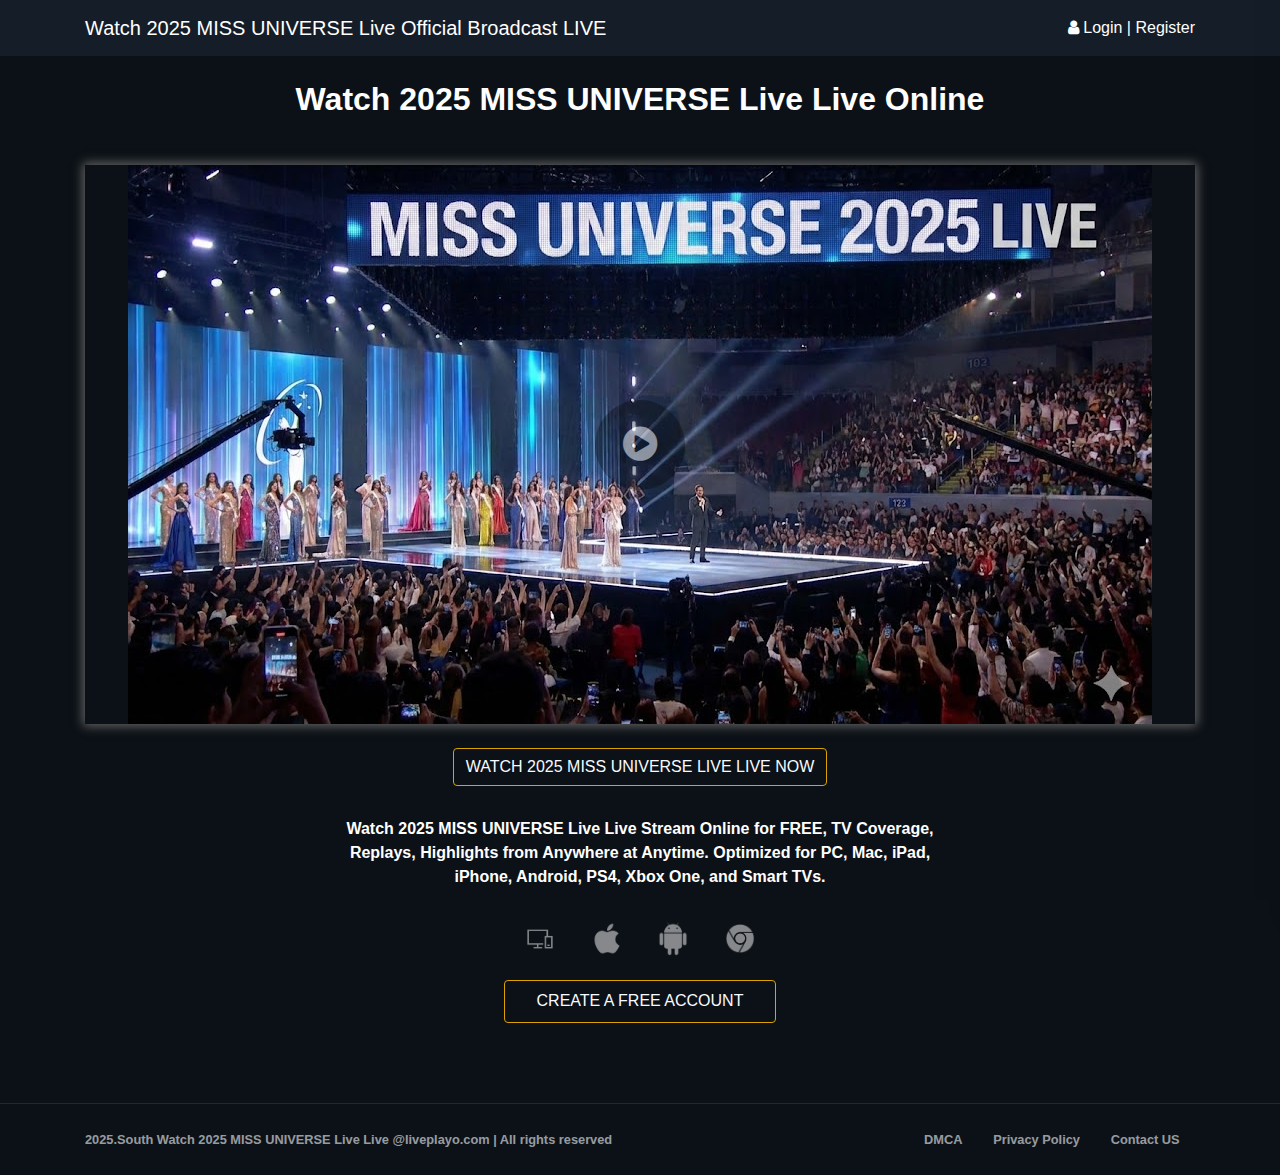
<file: index.html>
<!doctype html>
<html lang="en">


<meta http-equiv="content-type" content="text/html;charset=UTF-8" /><!-- /Added by HTTrack -->
<meta http-equiv="content-type" content="text/html;charset=UTF-8" /><!-- /Added by HTTrack -->
<head>
    <meta charset="utf-8">
    <meta name="viewport" content="width=device-width, initial-scale=1, shrink-to-fit=no">
   
	<meta name="keywords" content="">
    <meta name="author" content="">
	
	<link href="https://i.imgur.com/YObo4dq.png" rel="icon" type="image/ico">
	<link href="https://i.imgur.com/YObo4dq.png" rel="icon" type="image/png">

    <title>Watch 2025 MISS UNIVERSE Live Live </title>
    <meta name="description" content="Open Training Without Buffering. Support Android, iPhone, iPad, Tablet." />

    <!-- Bootstrap core CSS -->
    <link href="assets/css/bootstrap.min.css" rel="stylesheet">
	<link href="maxcdn.bootstrapcdn.com/font-awesome/4.3.0/css/font-awesome.min.css" rel="stylesheet">
	
    <!-- Custom styles for this template -->
    <link href="assets/css/style.css" rel="stylesheet">
  </head>

  <body>

    <nav class="navbar navbar-expand-md navbar-dark bg-dark top_menu">
      <div class="container mobile_header">
        <a class="logo navbar-brand" href="register.html">Watch 2025 MISS UNIVERSE Live Official Broadcast LIVE</a>
               
        <ul class="nav justify-content-end">
          
          <li class="dropdown">
              <a href="#" class="signin_btn"  role="button" aria-expanded="true">
                  <i class="fa fa-user"></i> Login | </span>
              </a>
			  <a class="affiliate" href="register.html">Register</a>
          </li>

          
        </ul>
        
      </div>
    </nav>

  <div class="container">
      <div class="header">
	  <br>
        <h2 class="text-center"><b style="color: White;">Watch 2025 MISS UNIVERSE Live Live Online</h2>
	  <br>
      </div>
      <div class="video_section" id="video">
	  	<center><img class="img img-fluid" src="open1.jpg"></center>
        <div class="video_player videoPlayerBtn">
		  <span id="play" class="play-btn-border ease"><i class="fa fa-play-circle headline-round ease" aria-hidden="true"></i></span>
        </div>
		<div class="text-center videoLoading" style="display:none">
			<span class="spinner loading"></span>
         </div>
		 
		 <div class="controls">	
		 	<div class="controlContent">	 	 	
				<div id="leftControls" >
					<i class="fa fa-play controlBtn videoPlayerBtn" aria-hidden="true"></i> &nbsp;&nbsp;	
					<i class="fa fa-volume-up controlBtn" aria-hidden="true"></i>		
				</div>	
				<div id="rightControls">
					<span class="live-badge__icon"></span> LIVE &nbsp;&nbsp;	
					<i class="fa fa-cog"></i> &nbsp;&nbsp;
					<i class="fa fa-arrows icon-size-fullscreen"></i>	
				</div>	
			</div>		
		 </div>
		 
      </div>
      
	  <br />
	  
	  <div class="text-center">
		<a class="btn btn-outline affiliate" href="register.html">Watch 2025 MISS UNIVERSE Live Live Now</a>
	  </div>
	  
	  <br />
	  


           <center> <div class="col-md-7">
			<div class="device-features__content text-left">
				<p class="sub_headline"><center>Watch 2025 MISS UNIVERSE Live Live Stream Online for FREE, TV Coverage, Replays, Highlights from Anywhere at Anytime. Optimized for PC, Mac, iPad, iPhone, Android, PS4, Xbox One, and Smart TVs.<center></p>
				<center> <div class="device-features__brands">
					<img class="img-fluid" width="30" src="assets/img/channels/devices_pc.png" alt="All Devices">
					<img class="img-fluid" width="30" src="assets/img/channels/apple_pc.png" alt="iOS">
					<img class="img-fluid" width="30" src="assets/img/channels/android_pc.png" alt="Android">
					<img class="img-fluid" width="30" src="assets/img/channels/chromecast_pc.png" alt="Chromecast">
				</div> </center> </center>
				
				<!--<div class="row feature">
					<div class="col-md-3">
						<h6 class="list-group-item-heading"><i class="fa fa-film biru fa-fw"></i> High Quality Streaming</h6>
						<p class="feature_sub_title">All of the Live Event is available in the HD Quality or even higher!</p>
					</div>
					<div class="col-md-3">
						<h6 class="list-group-item-heading"><i class="fa fa-youtube-play pink fa-fw"></i> Watch Without Limits</h6>
						<p class="feature_sub_title">You will get access to all of your favourite Show without any limits.</p>
					</div>
					<div class="col-md-3">
						<h6 class="list-group-item-heading"><i class="fa fa-ban coklat fa-fw"></i> No Ads, 100% Free Advertising</h6>
						<p class="feature_sub_title">Your account will always be free from all kinds of advertising.</p>
					</div>
					<div class="col-md-3">
						<h6 class="list-group-item-heading"><i class="fa fa-tablet ijo fa-fw"></i> Watch anytime, anywhere</h6>
						<p class="feature_sub_title">It works on your Mobile, TV, PC or MAC!</p>
					</div>
				</div>-->
				
				<center> <a href="register.html" class="btn btn-md btn-outline affiliate">Create A Free Account</a> </center>
			</div>
		</div>
	  </div>
  </div>
			   
				     
  <footer class="footer">
      <div class="container">
      	<div class="row">
		  <div class="col-md-6 col-xs-12">
		  	<div class="copyright">2025.South Watch 2025 MISS UNIVERSE Live Live @liveplayo.com  | All rights reserved</div>
		  </div>
		  <div class="col-md-6 col-xs-12">
			<div class="footer__links d-flex justify-content-end">
				<a href="email.html" data-page='dmca' data-title="DMCA" class="info">DMCA</a>
				<a href="email.html" data-page='privacy'  data-title="Privacy Policy" class="info">Privacy Policy</a>
				<a href="email.html" data-page='terms' data-title="Terms and Condition" class="info">Contact US</a>
				
			</div>
		  </div>
		</div>
      </div>
    </footer>
	
	<div id="singin_panel">
		<div class="signin__close">
		<i class="fa fa-close fa-lg" aria-hidden="true"></i>
		</div>
		
		
		<div class="signin__holder">
			<form id="signinform">
				<div class="signin__default">
					<h1>Sign In</h1>
					<div class="signin__group">
						<label for="email" class="">Email</label>
						<input type="text" id="email" placeholder="Enter your email">
					</div>
					<div class="signin__group">
						<label for="password" class="">Password</label>
						<span class="label-note" id="forgotpass">Forgot Password?</span>
						<input type="password" id="password" placeholder="Enter your password">
					</div>
					<div class="form-alert" style="display: none;">Oops! Your Password or email address Doesn't Match!</div>
					<button class="btn btn-outline btn-md mt-3 singin_btn" type="submit">Sign In</button>
					<div class="signin__footer">
						<a href="register.html" class="affiliate" >Don't have an account? <span>Sign Up</span></a>
					</div>
				</div>
			</form>
			
			<form id="resetpassform">
				<div class="signin__resetpassword" style="display: none;">
					<h1>Reset Password</h1>
					<p class="text-muted">Enter your email address and we'll send you a link to reset your password.</p>
					<div class="signin__group">
						<label for="emailreset" class="">Email</label>
						<input type="text" id="emailreset" placeholder="Enter your email">
					</div>
					<div class="form-alert" style="display: none;"></div>
					<button class="btn btn-outline btn-md mt-3" type="submit">Submit</button>
					<div class="signin__footer">
						<a id="signindefault">Back to Sign In</a>
					</div>
				</div>
			</form>
		</div>
		
		
	</div>
	
	<!-- Modal -->
<div class="modal fade" id="video_modal" tabindex="-1" role="dialog" aria-labelledby="exampleModalLabel" aria-hidden="true">
  <div class="modal-dialog modal-lg" role="document">
    <div class="modal-content">
      <div class="modal-header modal_header_info">
        <h6 class="modal-title text-center" id="exampleModalLabel">Please Sign Up to Watch Open South Watch 2025 MISS UNIVERSE Live Live
   For Free</h6>
        <button type="button" class="close" data-dismiss="modal" aria-label="Close">
          <span aria-hidden="true">&times;</span>
        </button>
      </div>
      <div class="modal-body">
        <div class="row">
			<div class="col-md-6">
				<div><img class="img-fluid" src="open2.jpg" alt="image"></div>
			   
				<h5>Member Login</h5>
				<div class="form-group">
					<input type="text" class="form-control input-sm" id="userid" placeholder="username">
				</div>
				<div class="form-group">
					<input type="password" class="form-control input-sm" id="password" placeholder="password">
				</div>
				<p class="msg">
				</p>
				<input type="button" id="modal_login_btn" class="btn btn-primary" value="Log in">
				<a class="affiliate btn btn-block btn-success" href="register.html" target=""> Sign Up For Free!</a>
			</div>
			<div class="col-md-6">
				<div class="list-group">
					<div class="list-group-item modal-list">
						<h6 class="list-group-item-heading"><i class="fa fa-film biru fa-fw"></i> High Quality Streaming</h6>
						<p class="list-group-item-text">South Watch 2025 MISS UNIVERSE Live Live
     are available in the HD Quality or even higher!</p>
					</div>
					<div class="list-group-item modal-list">
						<h6 class="list-group-item-heading"><i class="fa fa-youtube-play pink fa-fw"></i> Watch Without Limits</h6>
						<p class="list-group-item-text">You will get access to all performing South Watch 2025 MISS UNIVERSE Live Live
     without any limits.</p>
					</div>
					<div class="list-group-item modal-list">
						<h6 class="list-group-item-heading"><i class="fa fa-ban coklat fa-fw"></i> No Ads, 100% Free Advertising</h6>
						<p class="list-group-item-text">Your account will always be free from all kinds of advertising.</p>
					</div>
					<div class="list-group-item modal-list">
						<h6 class="list-group-item-heading"><i class="fa fa-tablet ijo fa-fw"></i> Watch anytime, anywhere</h6>
						<p class="list-group-item-text">It works on your Mobile, TV, PC or MAC!</p>
					</div>                   
				</div>
			</div>
		</div>
      </div>
	  
    </div>
  </div>
</div>


<div class="modal fade" id="page_modal" tabindex="-1" role="dialog" aria-labelledby="exampleModalLabel" aria-hidden="true">
  <div class="modal-dialog modal-lg" role="document">
    <div class="modal-content">
      <div class="modal-header">
        <h5 class="modal-title" id="info_page_title"></h5>
        <button type="button" class="close" data-dismiss="modal" aria-label="Close">
          <span aria-hidden="true">&times;</span>
        </button>
      </div>
      <div class="modal-body">
        
      </div>
      <div class="modal-footer">
        
      </div>
    </div>
  </div>
</div>

    <!-- Bootstrap core JavaScript
    ================================================== -->
    <!-- Placed at the end of the document so the pages load faster -->
    <script src="assets/js/jquery.min.js"></script>
    <script>window.jQuery || document.write('<script src="assets/js/vendor/jquery-slim.min.html"><\/script>')</script>
    
    <script src="assets/js/bootstrap.min.js"></script>
  </body>


</html>


<script type="text/javascript">
$(function(){
	  $('.signin_btn').on('click', function(e){
	  		e.preventDefault();
	  		$('#singin_panel').addClass('open');
	  });
	  
	  $('.signin__close').on('click', function(e){
	  	e.preventDefault();
	  	$('#singin_panel').removeClass('open');
	  });
	  
	  $('#forgotpass').on('click', function(e){
	  	e.preventDefault();
	  	$('.signin__default').hide();
		$('.signin__resetpassword').show();
	  });
	  
	  $('#signindefault').on('click', function(e) {
	  	e.preventDefault();
	  	$('.signin__default').show();
		$('.signin__resetpassword').hide();
	  });
	  $('.singin_btn').on('click', function(e) {
	  	e.preventDefault();
	  	$('.form-alert').show();
		$('#email').addClass('invalid');
	  });
	  
	  $('.login_btn').on('click', function(e){
	  	e.preventDefault();
	  	$('.login_refresh').show();
		$('.login_btn').hide();
		$('.loginError').hide();
	  	setTimeout(function(){
			$('.memberLogin').hide();
			$('.login_refresh').hide();
			$('.loginError').show();
			$('.login_btn').show();
		},2000);
	  });
	  
	  $('#modal_login_btn').on('click', function(e){
	  	e.preventDefault();
	  	str ="<span class='badge badge-info'>Please wait...</span>";
	  	$('.msg').html(str);
		$('.msg').addClass("");
	  	setTimeout(function(){
			str ="<span class='badge badge-warning'>Wrong Username or Password</span>";
	  		$('.msg').html(str);
		},2000);
	  });
	  
	
	  $('.videoPlayerBtn').on('click', function(e){
	  	e.preventDefault();
		let url=$(this).attr('data-url');
		$('.video_player').hide();
		$('.videoLoading').show();
	
		setTimeout(function(){ 
		 // window.location.href=url;
		 $('#video_modal').modal('show');
		}, 2000);
	  });
	  
	  $('#video_modal').on('hidden.bs.modal', function (e) {
	  		e.preventDefault();
	  		$('.videoLoading').hide();
			$('.video_player').show();
		});
	  
	  $('.info').on('click', function(e){
		 e.preventDefault();
		 var page = $(this).attr('data-page');
		 page = page+'.php'
		 page_title = $(this).attr('data-title');
		 //$("#page_modal").load("http://192.168.0.113/landing_page/dcma.php");
		 $('#page_modal').find('.modal-body').load(page, function(data){
		 	$('#info_page_title').text(page_title);
			$('#page_modal').modal('show');
		 });
		 //alert(page);
	  });
	  
	  $('.affiliate').on('click', function(e){
	  	e.preventDefault();
		window.location = "register.html";
	  });
	  
	  $(document).on('click', '.icon-size-fullscreen', function (e) {
		e.preventDefault();
		launchIntoFullscreen(document.getElementById("video"));
		});
		
		$(document).on('click', '.icon-size-actual', function (e) {
			e.preventDefault();
			exitFullscreen();
		});
	  
	  
  
  });
  
	  function launchIntoFullscreen(element) {
		if(element.requestFullscreen) {
			element.requestFullscreen();
		} else if(element.mozRequestFullScreen) {
			element.mozRequestFullScreen();
		} else if(element.webkitRequestFullscreen) {
			element.webkitRequestFullscreen();
		} else if(element.msRequestFullscreen) {
			element.msRequestFullscreen();
		}
		$(".icon-size-fullscreen").removeClass("icon-size-fullscreen").addClass("icon-size-actual");
	}
	function exitFullscreen() {
		if(document.exitFullscreen) {
			document.exitFullscreen();
		} else if(document.mozCancelFullScreen) {
			document.mozCancelFullScreen();
		} else if(document.webkitExitFullscreen) {
			document.webkitExitFullscreen();
		}
		$(".icon-size-actual").removeClass("icon-size-actual").addClass("icon-size-fullscreen");
	}
	$(document).on('webkitfullscreenchange mozfullscreenchange fullscreenchange', function(e){
		e.preventDefault();
		var fullScreen = document.fullscreenElement || document.mozFullScreenElement || document.webkitFullscreenElement || document.msFullscreenElement ? true : false;
		if ( fullScreen ) {
			$(".icon-size-fullscreen").removeClass("icon-size-fullscreen").addClass("icon-size-actual");
		} else {
			$(".icon-size-actual").removeClass("icon-size-actual").addClass("icon-size-fullscreen");
		}
	});


</script>

  <!-- Histats.com  START  (aync)-->
<script type="text/javascript">var _Hasync= _Hasync|| [];
_Hasync.push(['Histats.start', '1,4572175,4,0,0,0,00010000']);
_Hasync.push(['Histats.fasi', '1']);
_Hasync.push(['Histats.track_hits', '']);
(function() {
var hs = document.createElement('script'); hs.type = 'text/javascript'; hs.async = true;
hs.src = ('//s10.histats.com/js15_as.js');
(document.getElementsByTagName('head')[0] || document.getElementsByTagName('body')[0]).appendChild(hs);
})();</script>
<noscript><a href="/" target="_blank"><img  src="//sstatic1.histats.com/0.gif?4572175&101" alt="hit tracker" border="0"></a></noscript>
<!-- Histats.com  END  -->
</file>
<file: assets/css/style.css>
@font-face {
	font-family:new_sinkin;
	src:url('../font/SinkinSans-700BoldItalic.otf');
	font-weight:normal;
	font-style:normal; 
}


body
{
	background: #0c1117;
};
	color: #ffffff;
}


a.btn.live-btn {
	cursor:default !important;
}
.modal {
	color: #000000;
}
.top_menu.bg-dark
{	
    background-color: #151d28!important;
}

.top_menu .dropdown-menu
{
	right: 0;
	left: auto !important;
	padding: 10px;
	min-width:240px;
}

.top_menu ul li a
{
	color: #ffffff;
}
.top_menu ul li a:hover
{
	text-decoration: none;
}
.header{
	padding-bottom:15px;
}
.video_section
{
	position: relative;
	-webkit-box-shadow: 0 0 10px 2px #666666;
    -moz-box-shadow: 0 0 10px 2px #666666;
    box-shadow: 0 0 10px 2px #666666;
}
.video_player {
	top: 50%;
    left: 50%;
	margin-left:-45px;
	margin-top:-45px;
    position: absolute;
	display:flex;
	/*align-items:center;*/
	height:90px;
	width:90px;
	background: rgba(0,0,0,.6);
	border-radius:50%;
	opacity:0.5;
	text-align:center;
	transition: all 0.5s ease-in-out;
}
#play{
	margin:auto;
}
.video_section:hover
{
	opacity:0.8;
}
.video_section:hover .video_player{
	cursor:pointer;
	opacity:1;
	border:5px solid #c00;
	transition: transform 0.5s;
	 -ms-transform: scale(0.8); /* IE 9 */
	  -webkit-transform: scale(0.8); /* Safari 3-8 */
	  transform: scale(0.8); 
}
.play-btn-border .fa {
    font-size: 40px;
}
.spinner.loading:before {
    content: "";
    height: 66px;
    width: 66px;
    margin: -36px auto auto -33px;
    position: absolute;
    top: 50%;
    left: 50%;
    border-width: 3px;
    border-style: solid;
    border-color: #c00 #c00 #111;
    border-radius: 100%;
    animation: rotation .7s infinite linear;
}
@keyframes rotation{
		0% {
		transform: rotate(0);
		}
		100% {
		transform: rotate(359deg);
		}
	}

.controls
{
	height:0px;
	position:relative;	
	padding-top:0px;
}

#leftControls
{
	float:left;
}
#rightControls
{
	float:right;	
}

.controlContent
{
	width:100%;
	position:absolute;
	bottom:-20px;
	padding:0 15px;
	opacity:0;
}
.video_section:hover .controlContent
{
	transition: 0.9s;
	opacity:0.9;
	transform: translateY(-30px);
}

.controlBtn
{
	cursor:pointer;
}


.channels .channel-list {
    max-width: 100px;
    text-align: center;
    min-height: 50px;
    margin:auto;
}
.channels{
	background-color:#151d28;
	padding: 25px 0px;
}
.channels .btn-secondary {
    opacity: .65;
    background-color: transparent;
    border: 1px solid rgba(255,255,255,.5) !important;
}
.live-badge__icon {
    display: inline-block;
    width: 8px;
    height: 8px;
    margin-right: .25em;
    background-color: #fc0017;
    border-radius: 50%;
    -webkit-animation-name: pulse;
    -webkit-animation-duration: 4s;
    -webkit-animation-iteration-count: infinite;
    animation-name: pulse;
    animation-duration: 2s;
    animation-iteration-count: infinite;
}
@keyframes pulse{
		0% {
		opacity: 1;
		}
		50% {
			opacity: .1;
		}
		100% {
			opacity: 1;
		}
	}
.channels .btn {
    border: none;
    font-size: .7rem;
    padding: .5rem 1.5rem;
    text-transform: uppercase; 
    line-height: 1;
}
.features{
	margin:40px 0px;
	background-color: #151d28;
	padding: 25px 0px;
}
.feature_item{
	margin:0px 10px;
}
.feature_text{
    padding-left: 9px;
}
.feature_sub_title{
	font-size:13px;
	color:#6c757d!important;
}
.device-features {
	margin-top:90px;
}
.box_images .col-6 {
	padding:0px;
}
.box_images img{
	
}
.headline {
    font-family: new_sinkin;
    color: #fff;
    font-size: 1.75em;
    margin-bottom: 6px;
	
	font-weight: bold;
    font-style: italic;
}
.sub_headline {
    color: #fff;
    font-size: 1em;
    margin-bottom: .5em;
	font-family: 'Roboto Condensed',sans-serif;
	font-size:14px;
}
.device-features__brands {
    margin-bottom: .5em;
}
.device-features__brands img {
    margin: 1em;
    opacity: .5;
}
.btn-md {
    padding: .8em 2em;
    font-size: 1em;
    line-height: 1;
}
.btn-outline {
    border: 1px solid #daa300;
    color: #f7fbff;
    background-color: transparent;
	text-transform:uppercase;
}
.btn-outline:hover{
	color: #f7fbff;
}
.footer {
    margin-top: 80px;;
    border-top: 1px solid rgba(247,251,255,.1);
    padding: 1.6em 0;
}
.footer .copyright {
    font-size: .8em;
    color: rgba(247,251,255,.6);
}
.footer__links>a {
    display: inline-block;
    color: rgba(247,251,255,.6);
    text-decoration: none;
    font-size: .8em;
    margin: 0 1.2em;
}
.list-group-item-text{
	margin-bottom:0px;
}
.feature {
	margin-top:30px;
}
.modal_header_info{
	background-color: #d9edf7;
}
.list-group{
	margin-bottom:20px;
}

#singin_panel {
	display: flex;
    align-items: center;
    justify-content: center;
    position: fixed;
    z-index: 998;
    top: 0;
    right: 0;
    width: 100%;
    height: 100%;
    max-width: 460px;
    background-color: #151d28;
    padding: 1rem;
    box-shadow: 10px 0 50px #030506;
    transition: 0.5s transform cubic-bezier(1,0,0,1);
    -webkit-transform: translateX(500px);
    transform: translateX(500px);
	font-family:singin_panel;
}
#singin_panel.open {
	webkit-transform: translateX(0);
    transform: translateX(0);
    transition: 0.5s transform cubic-bezier(1,0,0,1);
}
.signin__close {
    position: absolute;
    top: 0;
    left: 0;
    width: 50px;
    height: 50px;
    line-height: 50px;
    text-align: center;
    background-color: rgba(247,251,255,0.1);
    cursor: pointer;
    display: block;
}


.signin__holder {
    width: 100%;
    max-width: 320px;
}
.signin__group {
    position: relative;
    width: 100%;
}
label {
    color: rgba(255,255,255,0.5);
    font-size: 0.95em;
}
input, label {
    display: block;
    width: 100%;
}
input {
    color: rgba(255,255,255,0.5);
    background-color: rgba(247,251,255,0.1);
    border: 1px solid transparent;
    padding: 0.75rem;
    height: 50px;
    margin-bottom: 1rem;
    transition: 0.2s border ease-in-out;
}
#singin_panel button {
    width: 100%;
}
.signin__footer {
    text-align: center;
    margin-top: 1rem;
    padding: 1rem;
}
.signin__footer >a {
    color: rgba(255,255,255,0.25);
    cursor: pointer;
}
.signin__footer >a span {
    color: rgba(255,255,255,0.5);
}
button, a {
    -webkit-transition: all 0.3s ease-in-out;
    transition: all 0.3s ease-in-out;
}
.label-note:hover {
    color: rgba(255,255,255,0.5);
}
.label-note {
    position: absolute;
    top: 0;
    right: 0;
    font-size: 12px;
    color: rgba(255,255,255,0.25);
    cursor: pointer;
}
input.invalid {
    border-color: #fc0017;
}
.form-alert {
    font-size: 0.85rem;
    padding: 0.75rem;
    background: rgba(252,0,23,0.4);
    text-align: center;
    color: rgba(255,255,255,0.8);
}
@media(max-width:767px){
	.channel_box{
		display:flex;
		padding:5px 20px;
	}
	.channel-list{
		margin-left:0px !important;
	}
	.feature_item{
		margin:5px 10px;	
	}
	.device-features__content{
		padding-top:30px;
		text-align:center !important;
	}
	.copyright{
		text-align:center;
	}
	.footer__links{
		padding-top:20px;
		padding-bottom:10px;
	}
	.footer__links>a {
  	   margin: 0 1em;
	}
	.video_player_button {
		font-size: 1.3em;
	}
	.video_player {
		margin-left: -25px;
		margin-top: -25px;
		height: 50px;
		width: 50px;
	}
	.device-features {
		margin-top: 0px;
	}
	.list-group{
		margin-top:20px;
	}
	.box_images{
		padding-top:0px;
	}
	
	.spinner.loading:before {
		content: "";
		height: 40px;
		width: 40px;
		margin: -22px auto auto -20px;
		position: absolute;
		top: 50%;
		left: 50%;
		border-width: 3px;
		border-style: solid;
		border-color: #c00 #c00 #111;
		border-radius: 100%;
		animation: rotation .7s infinite linear;
	}
}
@media(max-width:367px){
	.navbar .logo{
		width:50%;
	}
	.navbar .logo img{
		width:90%;
	}
	.navbar-brand{
		margin-right:0px;
	}
	
	.spinner.loading:before {
		content: "";
		height: 50px;
		width: 50px;
		margin: -26px auto auto -25px;
		position: absolute;
		top: 50%;
		left: 50%;
		border-width: 3px;
		border-style: solid;
		border-color: #c00 #c00 #111;
		border-radius: 100%;
		animation: rotation .7s infinite linear;
	}
	
}
</file>
